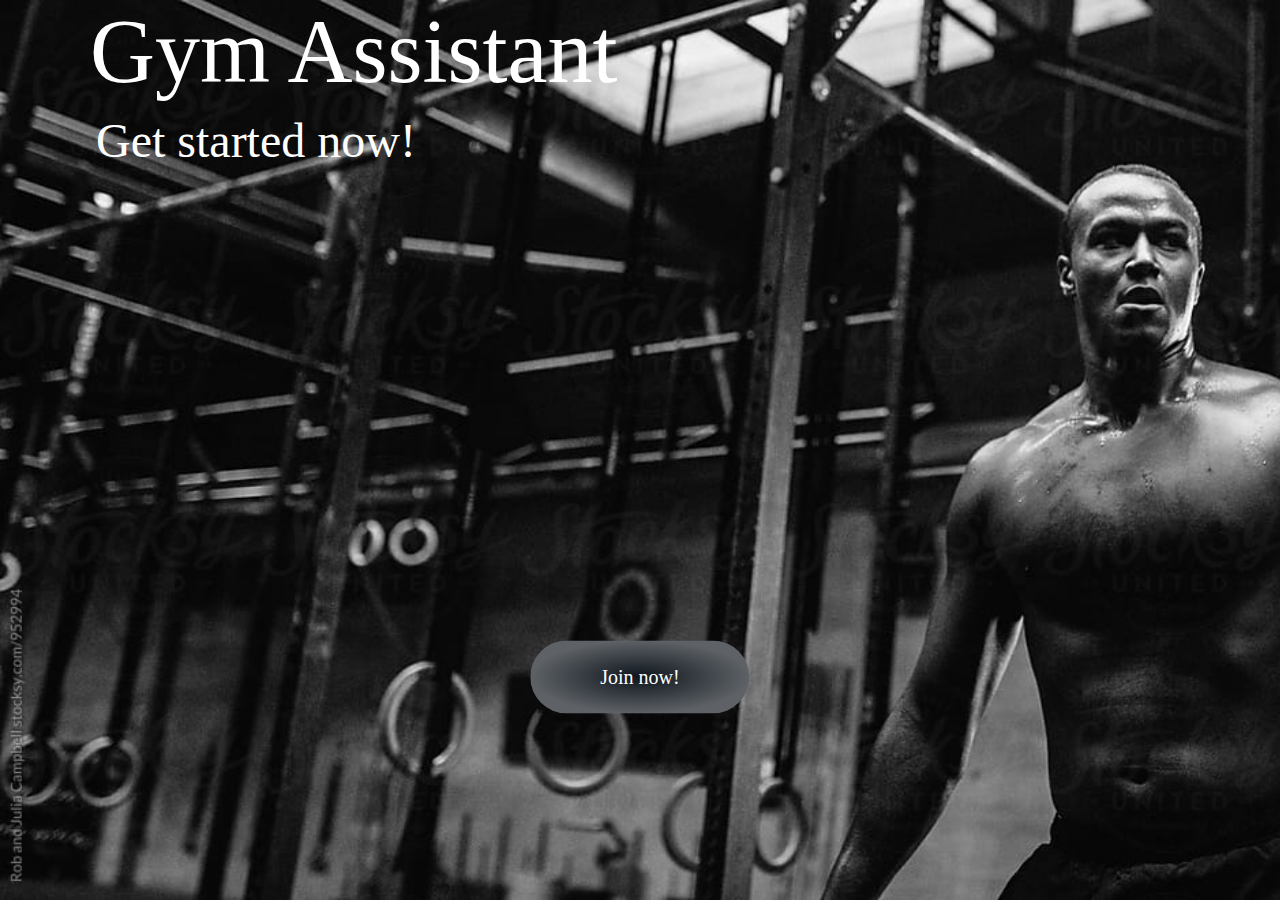
<file: index.html>
<html>
<head>
    <link rel="stylesheet" type="text/css" href="style.css">
</head>
<body>
<div class="container">
    <div class="background"></div>
    <div class="text-absolute text-white">
        <p class="f-72 mb-10">Gym Assistant</p>
        <p class="f-48">Get started now!</p>
    </div>
    <div class="button-absolute">
        <a href="blur.html" class="btn1">Join now!</a>
    </div>
</div>
</body>
</html>
</file>
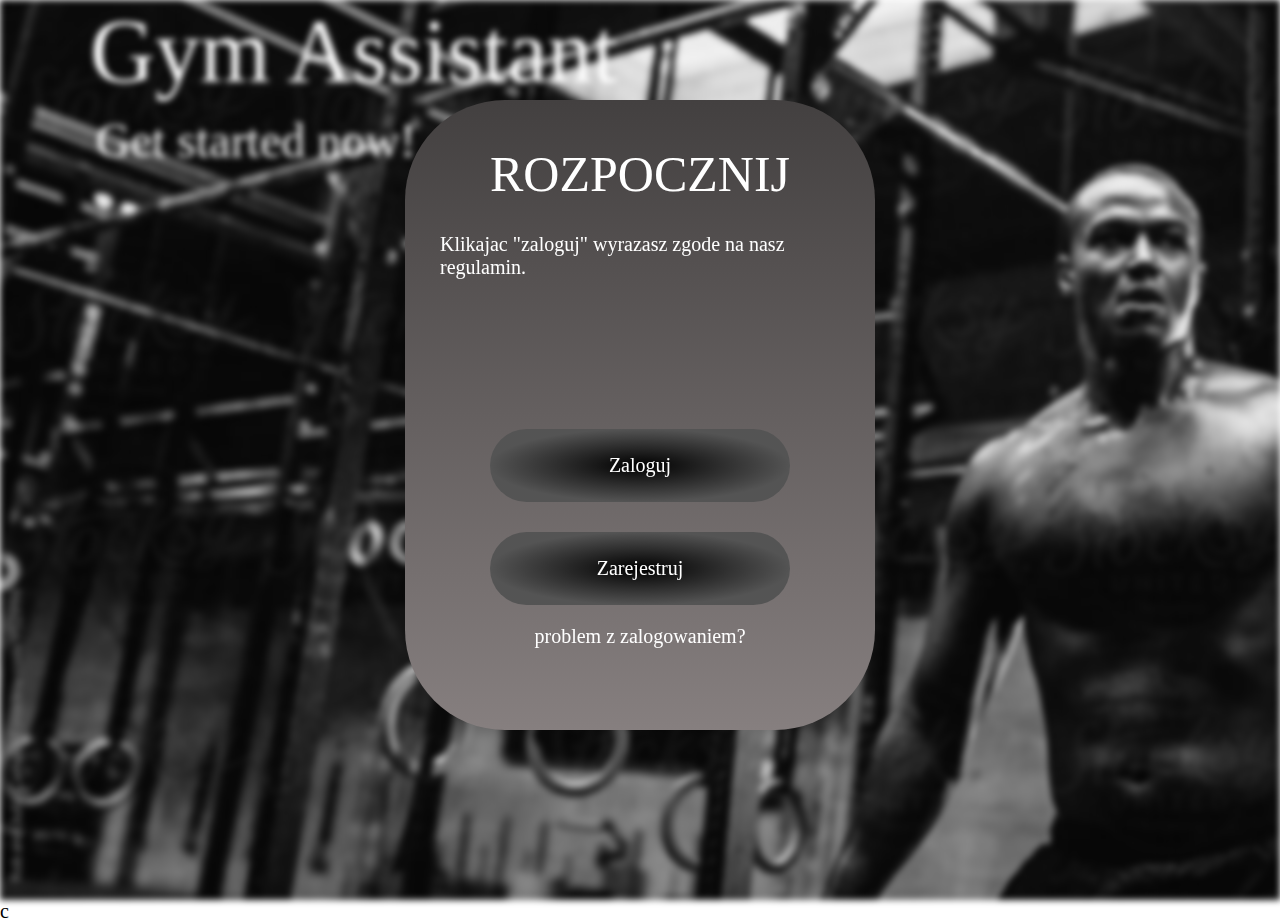
<file: blur.html>
<html>
<head>
    <link rel="stylesheet" type="text/css" href="style.css">
    <link href="https://fonts.googleapis.com/css?family=Montserrat&display=swap" rel="stylesheet">
</head>
<body>
<style>

</style>

<div class="blurred">

    <div class="background"></div>

    <div class="text-absolute text-white">
        <p class="f-72 mb-10">Gym Assistant</p>
        <p class="f-48">Get started now!</p>
    </div>

</div>

<div class="container">
    <div class="rectangle">
        <div class="text-white">
            <p style="font-size:2.5em; font-style:'Montserrat' ; text-align: center; margin-top: 30px; margin-bottom: 30px">ROZPOCZNIJ</p>

            <p>Klikajac "zaloguj" wyrazasz zgode na nasz <a href="#"> <br /> regulamin.</a></p>
        </div>
        <div class="button-fixed1">
            <a href="login.php" class="btn2">Zaloguj</a>
        </div>
        <div class="button-fixed2">
            <a href="register.php" class="btn2">Zarejestruj</a>
        </div>
        <div class="text-center">
            <a href="#" title="nacisnij mnie">problem z zalogowaniem?</a>
        </div>
    </div>
c
</div>

</body>
</html>
</file>
<file: style.css>
*{
    margin: 0;
    padding: 0;
}
a:link {
    color: white;
    background-color: transparent;
    text-decoration: none;
}

a:visited, a:hover, a:active{
    color: navajowhite;
    background-color: transparent;
    text-decoration: underline;
}

body {
    font-family: Tahoma;
    font-size: 20px;
}

.background {
    width: 100%;
    height: 100%;
    background-image: url('public/img/welcome_page.png');
    background-repeat: no-repeat;

    background-size: cover;
}
.background_profile {
    width: 100%;
    height: 50%;
    background-image: url('public/img/lysy.png');
    background-repeat: no-repeat;

    background-size: cover;
}

.rectangle {
    width:20em;
    height:30em;
    background: transparent linear-gradient(0deg, #867F7F 0%, #434040 100%) 0% 0% no-repeat padding-box;
    top:100px;
    transform: translateX(-50%);
    left: 50%;
    padding: 15px 35px;

    border-radius: 100px;
    position: fixed;
}



p {
    color: white;
}
.blurred {
    filter: blur(3px);
}

.text-absolute {
    position: absolute;
    left: 0;
    top: 0;
}
.text-fixed {
    position: absolute;
    left: 0;
    top: 0;
}
.text-center{
    text-align: center;
    margin-top: 20px;
}

.text-white {
    color: white;
}

.mb-10 {
    margin-bottom: 10px;
}

.f-72 {
    margin-left: 1em;
    font-size: 4.5em;
}
.f-48 {
    margin-left: 2em;
    font-size: 48px;
}

.button-absolute {
    position: absolute;
    bottom: 150px;
    transform: translate(-50%, -50%);
    left: 50%;
}

.button-fixed1 {
    width: 300px;
    margin: 0 auto;
    margin-top: 150px;
}
.button-fixed2 {
    width: 300px;
    margin: 0 auto;
    margin-top: 30px;
}
.invitation{
    margin-left: 50%;
    margin-top: 30px;
    font-family: Arial;
    font-size: 20px;

}

.btn1 {
    display: inline-block;
    text-align: center;
    background: transparent radial-gradient(closest-side at 50% 50%, #0E151C 0%, #5E6267 100%) 0 0 no-repeat padding-box;

    color: white;
    text-decoration: none;

    padding: 25px 70px;

    border-radius: 100px;
}

.btn2 {
    display: block;
    text-align: center;
    background: transparent radial-gradient(closest-side at 50% 50%, #000000 0%, #545454 100%) 0 0 no-repeat padding-box;

    color: white;
    text-decoration: none;

    padding: 1.25em 1em;

    border-radius: 5em;
}

.btn:hover {
    border-radius: 0;
}

.only-phone {
    display: block;
}

.box {
    position: fixed;
    width: 100%;
    bottom: 0;
}

.box .header {
    float: right;
    padding: 20px;
    width: 100%;
}

.box .header .user {
    float: left;
    margin-right: 100px;
    color: black;
    font-weight: bold;
    font-size: 18px;
}
.box .header .edit-btn {
    float: left;
}
.box .header .edit-btn a {
    display: block;
    margin-right: 5px;
    border: 3px solid black;
    background: rgba(100, 100, 100, 0.6);
    padding: 10px 25px;
    text-decoration: none;
    color: black;
    border-radius: 40px;
}

/*rgba(100, 100, 100, 0.6)*/

.box .header .edit-btn1 {
    float: left;
}
.box .header .edit-btn1 a {
    display: block;
    border: 3px solid black;
    margin-right: 50px;
    background: rgba(100, 100, 100, 0.6);
    padding: 10px 50px;
    text-decoration: none;
    color: black;
    border-radius: 40px;
}

.float-right {
    float: right;
}
.content {
    padding: 25px;
    background: #5E6267;
    overflow: auto;
}
.content .menu {
    width: 30%;
    float: left;
}

.menu ul {
}
.menu ul li {
    margin: 30px auto;
    list-style-type: none;
}

.menu svg{
    fill: white;
}
.menu ul li a{
    border-radius: 25px;
    text-align: center;
    display: inline-block;
    width: 300px;
    margin: 0 auto;
    text-decoration: none;
    padding: 15px 25px 15px 10px;
    background: transparent radial-gradient(closest-side at 50% 50%, #000000 0%, #545454 100%) 0% 0% no-repeat padding-box;;
    color: white;
}
.menu ul li a.active{
    background: transparent;

}

.menu a svg {
    margin-bottom: -4px;
    margin-right: 15px;
}

.content .content-right {
    width: 70%;
    float: left;
}

.content-right .map iframe {
    border-radius: 50px;
}

.content-right .section-content{
    display: none;

}

.content-right .active{
    display: block;
}

#privacy .text{
    color: red;
}

.modal {
    position: fixed;
    top: 50%;
    left: 50%;
    background: transparent linear-gradient(0deg, #867F7F 0%, #434040 100%) 0% 0% no-repeat padding-box;;
    color: black;
    width: 60%;
    height: 70%;
    display: none;
    transform: translate(-50%, -50%);
    border-radius: 40px;
}

.menu_edit{
    font-size: 40px;
    margin-left: 50px;
    margin-top: 30px;
}

.form_edit{
    float: left;
    font-size: 25px;
    margin-left: 50px;
    margin-top: 30px;
}

.form_mode{
    resize:horizontal;
    width:300px;
    height: 30px;

}

.save_button_spec{
    /*position: absolute;*/
    /*margin-left: 50%;*/
    /*margin-top: 420px;*/
    /*transform: translate(-50%, -50%);*/
}

.img_float{
    float: right;
}

.resize{
    resize: horizontal;
    width: 50%;
    height: 60%;
    margin-top: 60px;
    margin-right: 15px;
}
</file>
